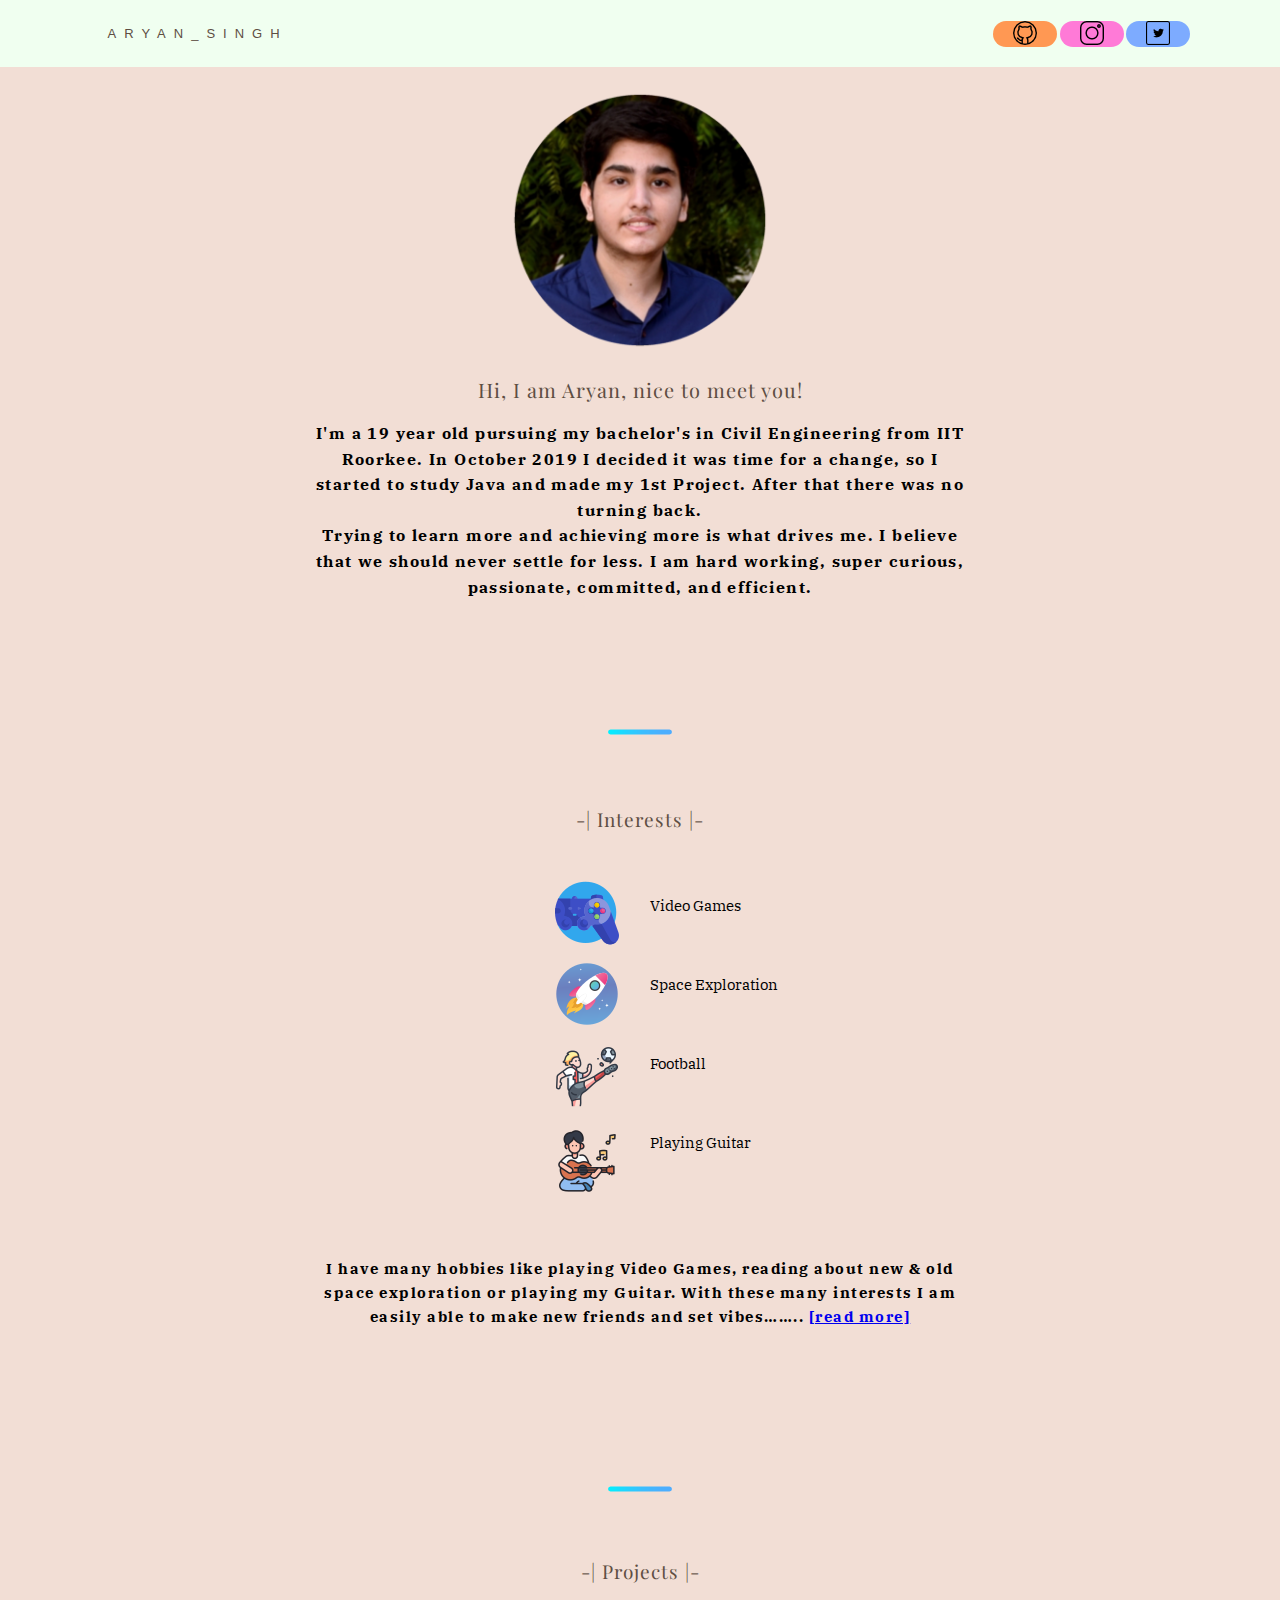
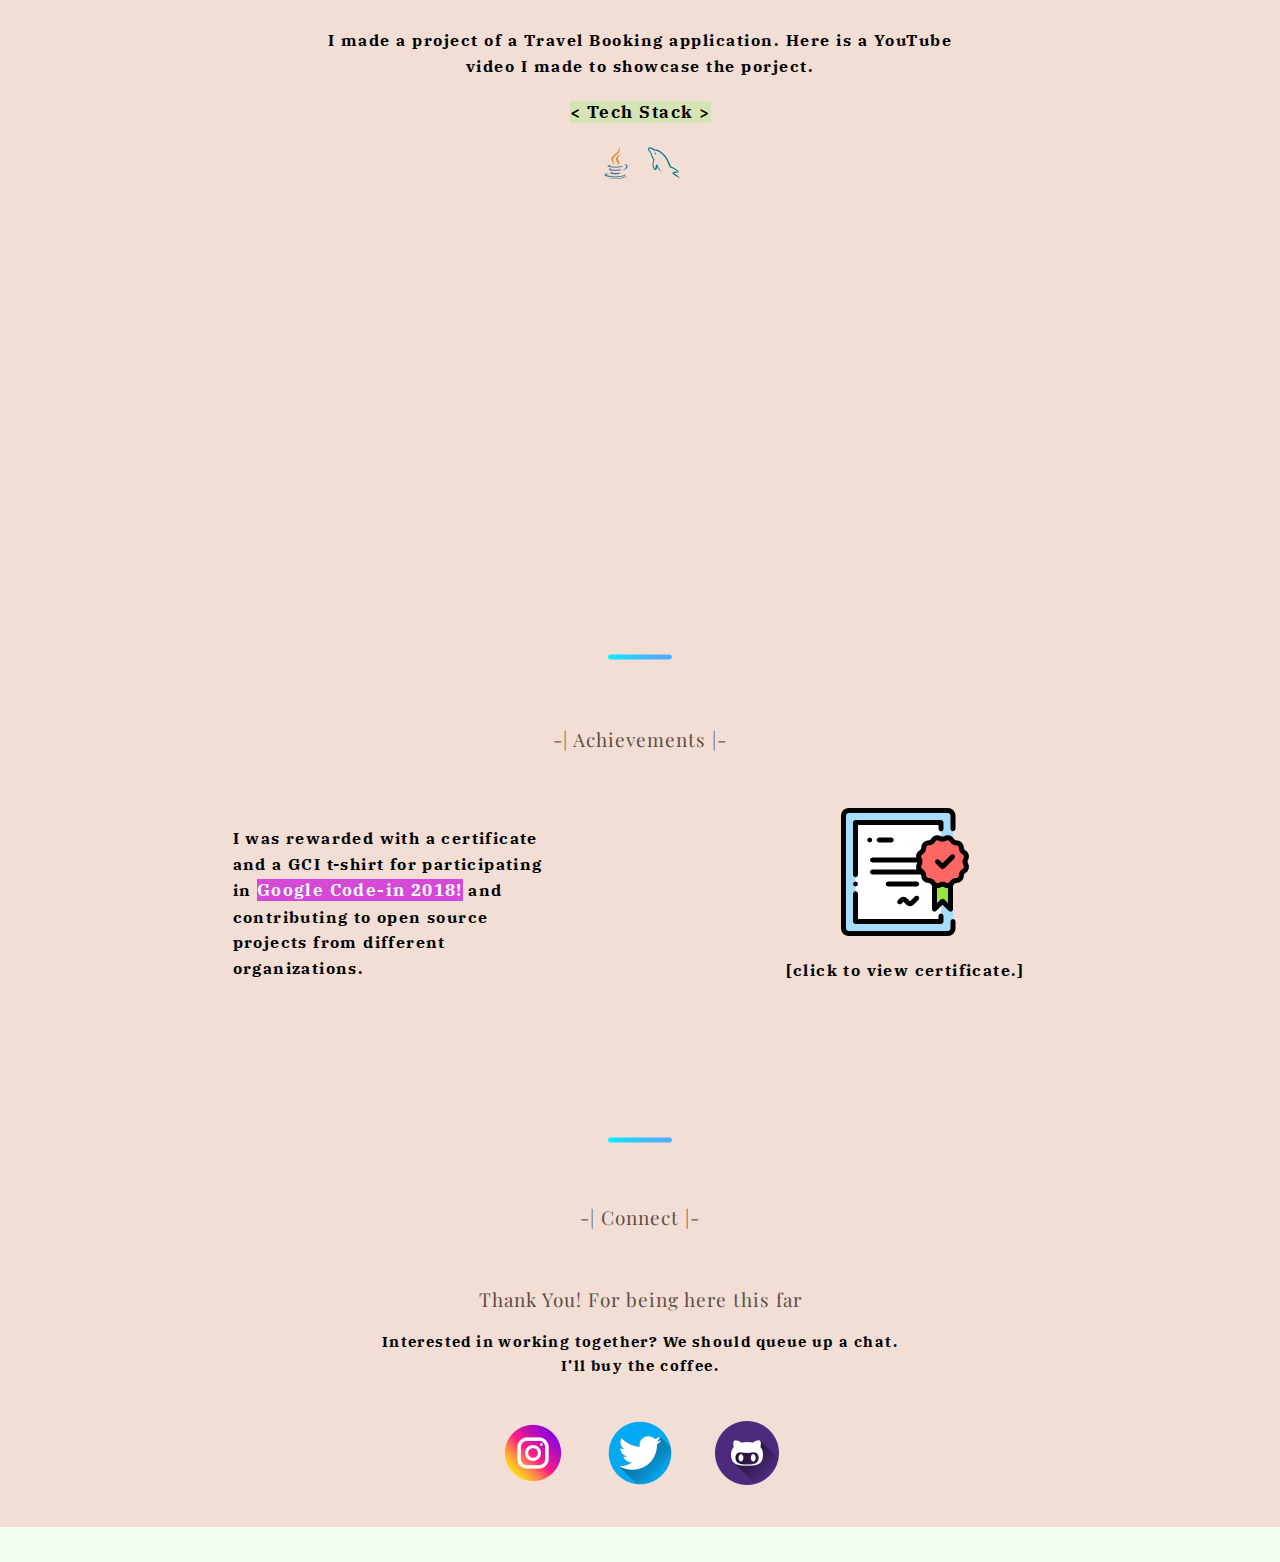
<file: index.html>
<!DOCTYPE html>
<html lang="en">
  <head>
    <meta charset="UTF-8" />
    <meta http-equiv="X-UA-Compatible" content="IE=edge" />
    <meta name="viewport" content="width=device-width, initial-scale=1.0" />
    <link rel="stylesheet" href="style.css" />
    <title>About Aryan</title>
  </head>
  <body>
    <header>
      <nav class="navbar">
        <div class="parent_container">
          <div id="d1">
            <h1>ARYAN_SINGH</h1>
          </div>
          <div id="d2">
            <ul class="nav_links">
              <li class="l1">
                <a href="https://github.com/zaryan01" target="_blank"
                  ><img src="img/github_small.png" alt=""
                /></a>
              </li>
              <li class="l2">
                <a href="https://www.instagram.com/aryann_02/" target="_blank"
                  ><img src="img/insta_small.png" alt=""
                /></a>
              </li>
              <li class="l3">
                <a href="https://twitter.com/zaryan_01" target="_blank"
                  ><img src="img/twitter_small.png" alt=""
                /></a>
              </li>
            </ul>
          </div>
        </div>
      </nav>
    </header>
    <div class="container">
      <div class="image">
        <img src="img/myself.png" alt="Photo of me" width="25%" class="i1" />
      </div>
      <h2 class="start">Hi, I am Aryan, nice to meet you!</h2>
      <h3 class="s1">
        I'm a 19 year old pursuing my bachelor's in Civil Engineering from IIT
        Roorkee. In October 2019 I decided it was time for a change, so I
        started to study Java and made my 1st Project. After that there was no
        turning back. 
        <br>
        Trying to learn more and achieving more is what drives me. I believe that we should never settle for less. I am hard working, super curious, passionate, committed, and efficient.
      </h3>
      <div><img src="img/minus.png" alt="" /></div>
      <div class="s2">
        <h2 class="start2">-| Interests |-</h2>
      </div>
      <div id="div1">
        <div>Video Games</div>
        <div id="spx">Space Exploration</div>
        <div id="ftb">Football</div>
        <div id="mus">Playing Guitar</div>
      </div>
      <div id="div2">
        <div id="game">
          <img src="img/secondary img/game-control.png" alt="" />
        </div>
        <div id="space">
          <img src="img/secondary img/rocket.png" alt="" />
        </div>
        <div id="football">
          <img src="img/secondary img/soccer.png" alt="" />
        </div>
        <div id="music">
          <img src="img/secondary img/g1.png" alt="" />
        </div>
      </div>
      <br />
      <div id="blank"></div>
      <div id="interest_writing">
        <h3 id="interest_bio">
          I have many hobbies like playing Video Games, reading about new & old
          space exploration or playing my Guitar. With these many interests I am
          easily able to make new friends and set vibes……..
          <a href="read more page/read_more.html" target="_blank">[read more]</a>
        </h3>
      </div>
      <div><img src="img/minus.png" alt="" /></div>
      <div class="s3">
        <h2 class="start3">-| Projects |-</h2>
      </div>
      <div class="project">
        <div id="d1_matter">
          <h3 id="project_bio">
            I made a project of a Travel Booking application. Here is a YouTube
            video I made to showcase the porject.

            <div class="p1">
              <mark id="mark"> < Tech Stack ></mark>
            </div>

            <div class="p2">
              <img id="m2" src="img/java.png" alt="" />
              <img id="m3" src="img/mysql.png" alt="" />
            </div>
          </h3>
        </div>
        <div id="d2_yt">
          <iframe
            width="540"
            height="295"
            src="https://www.youtube.com/embed/8LTSIUYQitw?start=13"
            title="YouTube video player"
            frameborder="0"
            allow="accelerometer; autoplay; clipboard-write; encrypted-media; gyroscope; picture-in-picture"
            allowfullscreen
          ></iframe>
        </div>
      </div>
      <div><img src="img/minus.png" alt="" /></div>
      <h2 class="start4">-| Achievements |-</h2>
      <div class="achievement">
        <div id="ach_matter">
          <a
            href="#"
            target="_blank"
          >
            <img src="img/c3.png" alt="" />
          </a>
          <br />
          <h3 id="ach_bio2">[click to view certificate.]</h3>
        </div>
        <div id="ach_pdf">
          <h3 id="ach_bio">
            I was rewarded with a certificate and a GCI t-shirt for participating in <mark id="gci">Google Code-in 2018!</mark> and contributing to open source projects from different organizations.
          </h3>
        </div>
      </div>

      <div><img src="img/minus.png" alt="" /></div>
      <div id="connect">
        <h2 class="social">-| Connect |-</h2>
      </div>
      <div id="connect_matter">
        <h2 id="last_para">Thank You! For being here this far</h2>
        <h3 id="last_last_para">
          Interested in working together? We should queue up a chat.
          <br />
            I’ll buy the coffee.
        </h3>
      </div>
      <div id="icons">
        <a
          class="icon-insta"
          href="https://www.instagram.com/aryann_02/"
          target="_blank"
        >
          <img src="img/instagram.png" alt="" />
        </a>
        <a
          class="icon-twitter"
          href="https://twitter.com/zaryan_01"
          target="_blank"
        >
          <img src="img/twitter.png" alt="" />
        </a>
        <a class="icon-git" href="https://github.com/zaryan01" target="_blank">
          <img src="img/github.png" alt="" />
        </a>
      </div>
    </div>
    <div class="extra"></div>
  </body>
</html>
</file>
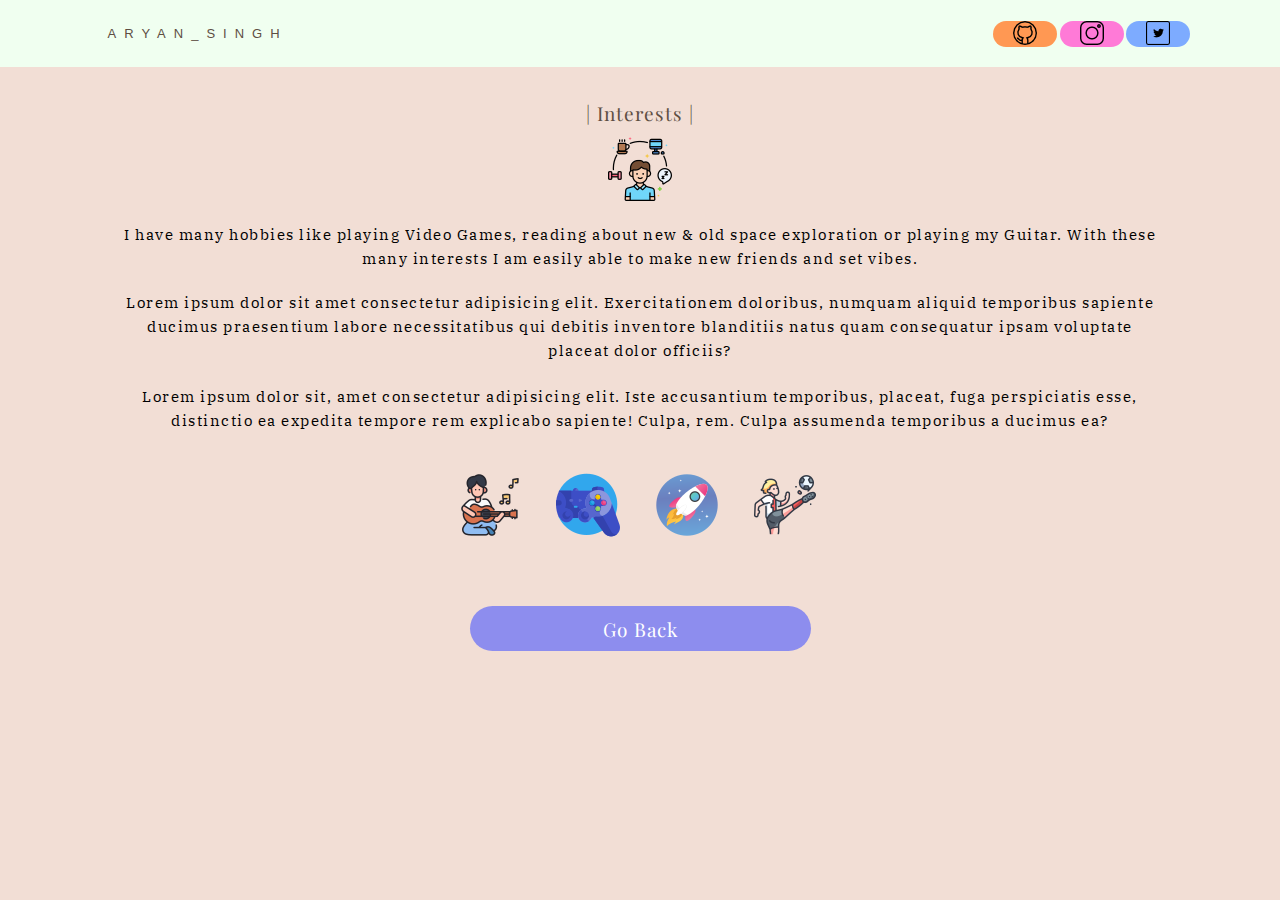
<file: read more page/read_more.html>
<!DOCTYPE html>
<html lang="en">
  <head>
    <meta charset="UTF-8" />
    <meta http-equiv="X-UA-Compatible" content="IE=edge" />
    <meta name="viewport" content="width=device-width, initial-scale=1.0" />
    <link rel="stylesheet" href="style_rm.css" />
    <title>Read more</title>
  </head>
  <body>
    <header>
      <nav class="navbar">
        <div class="parent_container">
          <div id="d1">
            <h1>ARYAN_SINGH</h1>
          </div>
          <div id="d2">
            <ul class="nav_links">
              <li class="l1">
                <a href="https://github.com/zaryan01" target="_blank"
                  ><img src="../img/github_small.png" alt=""
                /></a>
              </li>
              <li class="l2">
                <a href="https://www.instagram.com/aryann_02/" target="_blank"
                  ><img src="../img/insta_small.png" alt=""
                /></a>
              </li>
              <li class="l3">
                <a href="https://twitter.com/zaryan_01" target="_blank"
                  ><img src="../img/twitter_small.png" alt=""
                /></a>
              </li>
            </ul>
          </div>
        </div>
      </nav>
    </header>

    <div class="back">
      <br />
    </div>

    <div class="container">
      <h2 class="start">| Interests |</h2>
      <br />
      <div>
        <img src="../img/daily-tasks.png" alt="" />
      </div>

      <div class="para1">
        I have many hobbies like playing Video Games, reading about new & old
        space exploration or playing my Guitar. With these many interests I am
        easily able to make new friends and set vibes.

        <br />
        <div id="p2">
          Lorem ipsum dolor sit amet consectetur adipisicing elit.
          Exercitationem doloribus, numquam aliquid temporibus sapiente ducimus
          praesentium labore necessitatibus qui debitis inventore blanditiis
          natus quam consequatur ipsam voluptate placeat dolor officiis?
        </div>
        <div id="p3">
          <br />
          Lorem ipsum dolor sit, amet consectetur adipisicing elit. Iste
          accusantium temporibus, placeat, fuga perspiciatis esse, distinctio ea
          expedita tempore rem explicabo sapiente! Culpa, rem. Culpa assumenda
          temporibus a ducimus ea?
        </div>
        <div class="img">
          <img class="i1" src="../img/secondary img/g1.png" alt="" />
          <img class="i2" src="../img/secondary img/game-control.png" alt="" />
          <img class="i3" src="../img/secondary img/rocket.png" alt="" />
          <img class="i4" src="../img/secondary img/soccer.png" alt="" />
        </div>
        <div class="button">
          <a class="back" href="../index.html"
            ><button class="go_index">Go Back</button></a
          >
        </div>
      </div>
    </div>
  </body>
</html>
</file>
<file: style.css>
@import url("https://fonts.googleapis.com/css2?family=Bree+Serif&family=Fira+Sans:wght@100;200&family=Major+Mono+Display&family=Roboto:wght@400;700&display=swap");
@import url("https://fonts.googleapis.com/css2?family=Playfair+Display&display=swap");
@import url("https://fonts.googleapis.com/css2?family=IBM+Plex+Serif:wght@100&display=swap");
* {
  margin: 0;
  padding: 0;
  box-sizing: border-box;
}

html {
  font-size: 10px;
}

body {
  background-color: #f2ded5;
  font-family: "Fira San", sans-serif;
}

.i1 {
  animation: fadeInRight 2s;
}

@keyframes fadeInRight {
  0% {
    opacity: 0;
    transform: translateX(40%);
  }
  100% {
    opacity: 1;
    transform: translateX(0);
  }
}

.start {
  animation: fadeInTop 3s;
}

@keyframes fadeInTop {
  0% {
    opacity: 0;
    transform: translateY(-20px);
  }
  100% {
    opacity: 1;
    transform: translateY(0);
  }
}

.s1 {
  animation: fadeInBottom 3s;
}

@keyframes fadeInBottom {
  from {
    opacity: 0;
    transform: translateY(70%);
  }
  to {
    opacity: 1;
  }
}

.parent_container {
  background-color: honeydew;
  display: flex;
  justify-content: space-between;
  align-items: center;
  padding: 8px 7%;
}

.nav_links {
  list-style: none;
}
.nav_links li {
  display: inline-block;
  padding: 0 20px;
}
.l1 {
  border-radius: 5rem;
  background-color: rgb(255, 152, 83);
}
.l2 {
  border-radius: 3rem;
  background-color: rgb(255, 122, 215);
}
.l3 {
  border-radius: 3rem;
  background-color: rgb(125, 171, 255);
}

.container {
  max-width: 1100px;
  margin: 0 auto;
  padding: 0 3rem;
  margin-top: 2rem;
  text-align: center;
}

h1 {
  color: #5e4e43;
  font-size: 13px;
  font-weight: 100;
  letter-spacing: 8px;
  margin-top: 18px;
  margin-bottom: 18px;
  margin-left: 10%;
  text-align: left;
}
.s2 {
  background-color: none;
  height: 60px;
}
h2.start {
  color: #5e4e43;
  font-size: 20px;
  letter-spacing: 1px;
  font-weight: 100;
  margin-top: 22px;
  font-family: "Playfair Display", serif;
}
h3 {
  font-family: "IBM Plex Serif", serif;
  font-size: 16px;
  letter-spacing: 1.4px;
  line-height: 1.6;
  margin-right: 18%;
  margin-left: 18%;
  margin-top: 18px;
  margin-bottom: 100px;
}

.image {
  margin-top: 23px;
  margin-bottom: 24px;
}

h2.start2 {
  font-family: "Playfair Display", serif;
  color: #5e4e43;
  font-size: 19px;
  letter-spacing: 1px;
  font-weight: 100;
  margin-top: 40px;
  margin-bottom: 10px;
}

#div1 {
  width: 49%;
  height: 300px;
  float: right;
  text-align: left;
  margin-top: 30px;
  font-size: 15px;
  font-family: "IBM Plex Serif", serif;
}

#div2 {
  width: 48%;
  height: 350px;
  float: left;
  text-align: right;
  margin-top: 15px;
}
#game {
  margin-bottom: 0px;
}
#space {
  margin-top: 15px;
  margin-bottom: 17px;
}
#spx {
  margin-top: 60px;
  margin-bottom: 60px;
}
#football {
  margin-bottom: 18px;
}
#ftb {
  margin-bottom: 60px;
}
#blank {
  margin-top: 380px;
  width: 50%;
  text-align: center;
}

#interest_bio {
  background-color: none;
  height: 100px;
  text-align: center;
  letter-spacing: 1.5px;
  line-height: 1.6;

  font-size: 15px;
  font-family: "IBM Plex Serif", serif;
}
.s3 {
  background-color: none;
  height: 60px;
}

h2.start3 {
  font-family: "Playfair Display", serif;
  color: #5e4e43;
  font-size: 19px;
  letter-spacing: 1px;
  font-weight: 100;
  margin-top: 35px;
  margin-bottom: 30px;
}
#project_bio {
  background-color: none;
  height: 35px;
  text-align: center;
  margin-top: 10px;
  font-size: 16px;
  line-height: 1.6;
  letter-spacing: 1.5px;
  font-family: "IBM Plex Serif", serif;
}
.p1 {
  background-color: none;
  margin: 20px 6px;
}
.p2 {
  word-spacing: 10px;
  margin: 10px 20px;
}

mark {
  font-size: 17px;
  background-color:  #D6E3B5;
  color: black;
}

#d1_matter {
  height: 180px;
}
#d2_yt {
  margin-bottom: 120px;
}

h2.start4 {
  color: #5e4e43;
  text-align: center;
  font-size: 19px;
  letter-spacing: 1px;
  font-weight: 100;
  margin-top: 35px;
  margin-bottom: 26px;
  font-family: "Playfair Display", serif;
}
#ach_matter {
  background-color: none;
  width: 49%;
  height: 300px;
  float: right;

  margin-top: 30px;
  font-size: 15px;
  font-family: "IBM Plex Serif", serif;
}
#ach_pdf {
  background-color: none;
  width: 49%;
  height: 300px;
  float: right;

  margin-top: 30px;
  font-size: 15px;
  font-family: "IBM Plex Serif", serif;
}
#gci{
  color: aliceblue;
  background-color: #d649d6;
}
#ach_bio {
  text-align: left;
}
#ach_bio2 {
  text-align: center;
}

#connect {
  margin-top: 30px;
  height: 60px;
}
h2.social {
  color: #5e4e43;
  text-align: center;
  font-size: 19px;
  letter-spacing: 1px;
  font-weight: 100;
  margin-top: 20px;
  font-family: "Playfair Display", serif;
}
#connect_matter {
  background-color: none;
  height: 135px;
}
#last_para {
  color: #5e4e43;
  font-size: 19px;
  letter-spacing: 1px;
  font-weight: 130;
  margin-top: 22px;
  font-family: "Playfair Display", serif;
}
#last_last_para {
  font-size: 15px;
  font-family: "IBM Plex Serif", serif;
}
.icon-insta {
  text-decoration: none;
  margin: 0 40px;
  cursor: pointer;
}
.icon-twitter {
  text-decoration: none;
  cursor: pointer;
}
.icon-git {
  text-decoration: none;
  margin: 0 40px;
  cursor: pointer;
}

.extra {
  background-color: honeydew;
  margin-top: 40px;
  height: 35px;
}
</file>
<file: read more page/style_rm.css>
@import url("https://fonts.googleapis.com/css2?family=Bree+Serif&family=Fira+Sans:wght@100;200&family=Major+Mono+Display&family=Roboto:wght@400;700&display=swap");
@import url("https://fonts.googleapis.com/css2?family=Playfair+Display&display=swap");
@import url("https://fonts.googleapis.com/css2?family=IBM+Plex+Serif:wght@100&display=swap");
* {
  margin: 0;
  padding: 0;
  box-sizing: border-box;
}

html {
  font-size: 10px;
}

body {
  background-color: #f2ded5;
  font-family: "Fira San", sans-serif;
}
.parent_container {
  background-color: honeydew;
  display: flex;
  justify-content: space-between;
  align-items: center;
  padding: 8px 7%;
}

.nav_links {
  list-style: none;
}
.nav_links li {
  display: inline-block;
  padding: 0 20px;
}
.l1 {
  border-radius: 5rem;
  background-color: rgb(255, 152, 83);
}
.l2 {
  border-radius: 3rem;
  background-color: rgb(255, 122, 215);
}
.l3 {
  border-radius: 3rem;
  background-color: rgb(125, 171, 255);
}
h1 {
  color: #5e4e43;
  font-size: 13px;
  font-weight: 100;
  letter-spacing: 8px;
  margin-top: 18px;
  margin-bottom: 18px;
  margin-left: 10%;
  text-align: left;
}

.container {
  max-width: 1100px;
  margin: 0 auto;
  padding: 0 3rem;
  margin-top: 2rem;
  text-align: center;
}

h2.start {
  color: #5e4e43;
  font-size: 19px;
  letter-spacing: 1px;
  font-weight: 100;
  margin-top: 22px;
  font-family: "Playfair Display", serif;
}

.para1 {
  background-color: none;
  height: 100px;
  text-align: center;
  letter-spacing: 1.5px;
  line-height: 1.6;
  margin-top: 20px;
  font-size: 15px;
  font-family: "IBM Plex Serif", serif;
}
#p2 {
  margin-top: 20px;
  height: 50px;
}
#p3 {
  margin: 20px;
}
.i1 {
  margin-left: 15px;
  margin-right: 15px;
}
.i2 {
  margin-left: 15px;
  margin-right: 15px;
}
.i3 {
  margin-left: 15px;
  margin-right: 15px;
}
.i4 {
  margin-left: 15px;
  margin-right: 20px;
}
.img {
  padding-top: 20px;
}

.button {
  padding-top: 40px;
}

.go_index {
  cursor: pointer;
  border: none;
  padding: 0.5em 7em;
  border-radius: 4rem;
  color: #ffffff;
  font-size: 19px;
  letter-spacing: 1px;
  font-weight: 100;
  margin-top: 22px;
  font-family: "Playfair Display", serif;
  text-decoration: none;

  background-color: rgb(141, 141, 238);
  box-shadow: inset 0 0 0 0 rgb(255, 255, 255);
  transition: ease-out 0.3s;
  
  outline: none;

}

.go_index:hover{
    box-shadow: inset 0 0 0 0 rgb(255, 255, 255);
    cursor: pointer;
    color: black;
}

.i1{
    animation: fadeInTop 2s;
}

@keyframes fadeInTop {
    0% {
      opacity: 0;
      transform: translateY(-20px);
    }
    100% {
      opacity: 1;
      transform: translateY(0);
    }
  }

.i2{
    animation: fadeInBottom 2s;
}
@keyframes fadeInBottom {
    from {
      opacity: 0;
      transform: translateY(20px);
    }
    to {
      opacity: 1;
    }
  }
.i3{
    animation: fadeInTop 2s;
}

@keyframes fadeInTop {
    0% {
      opacity: 0;
      transform: translateY(-20px);
    }
    100% {
      opacity: 1;
      transform: translateY(0);
    }
  }
.i4{
    animation: fadeInBottom 2s;
}
@keyframes fadeInBottom {
    from {
      opacity: 0;
      transform: translateY(20px);
    }
    to {
      opacity: 1;
    }
  }
</file>
